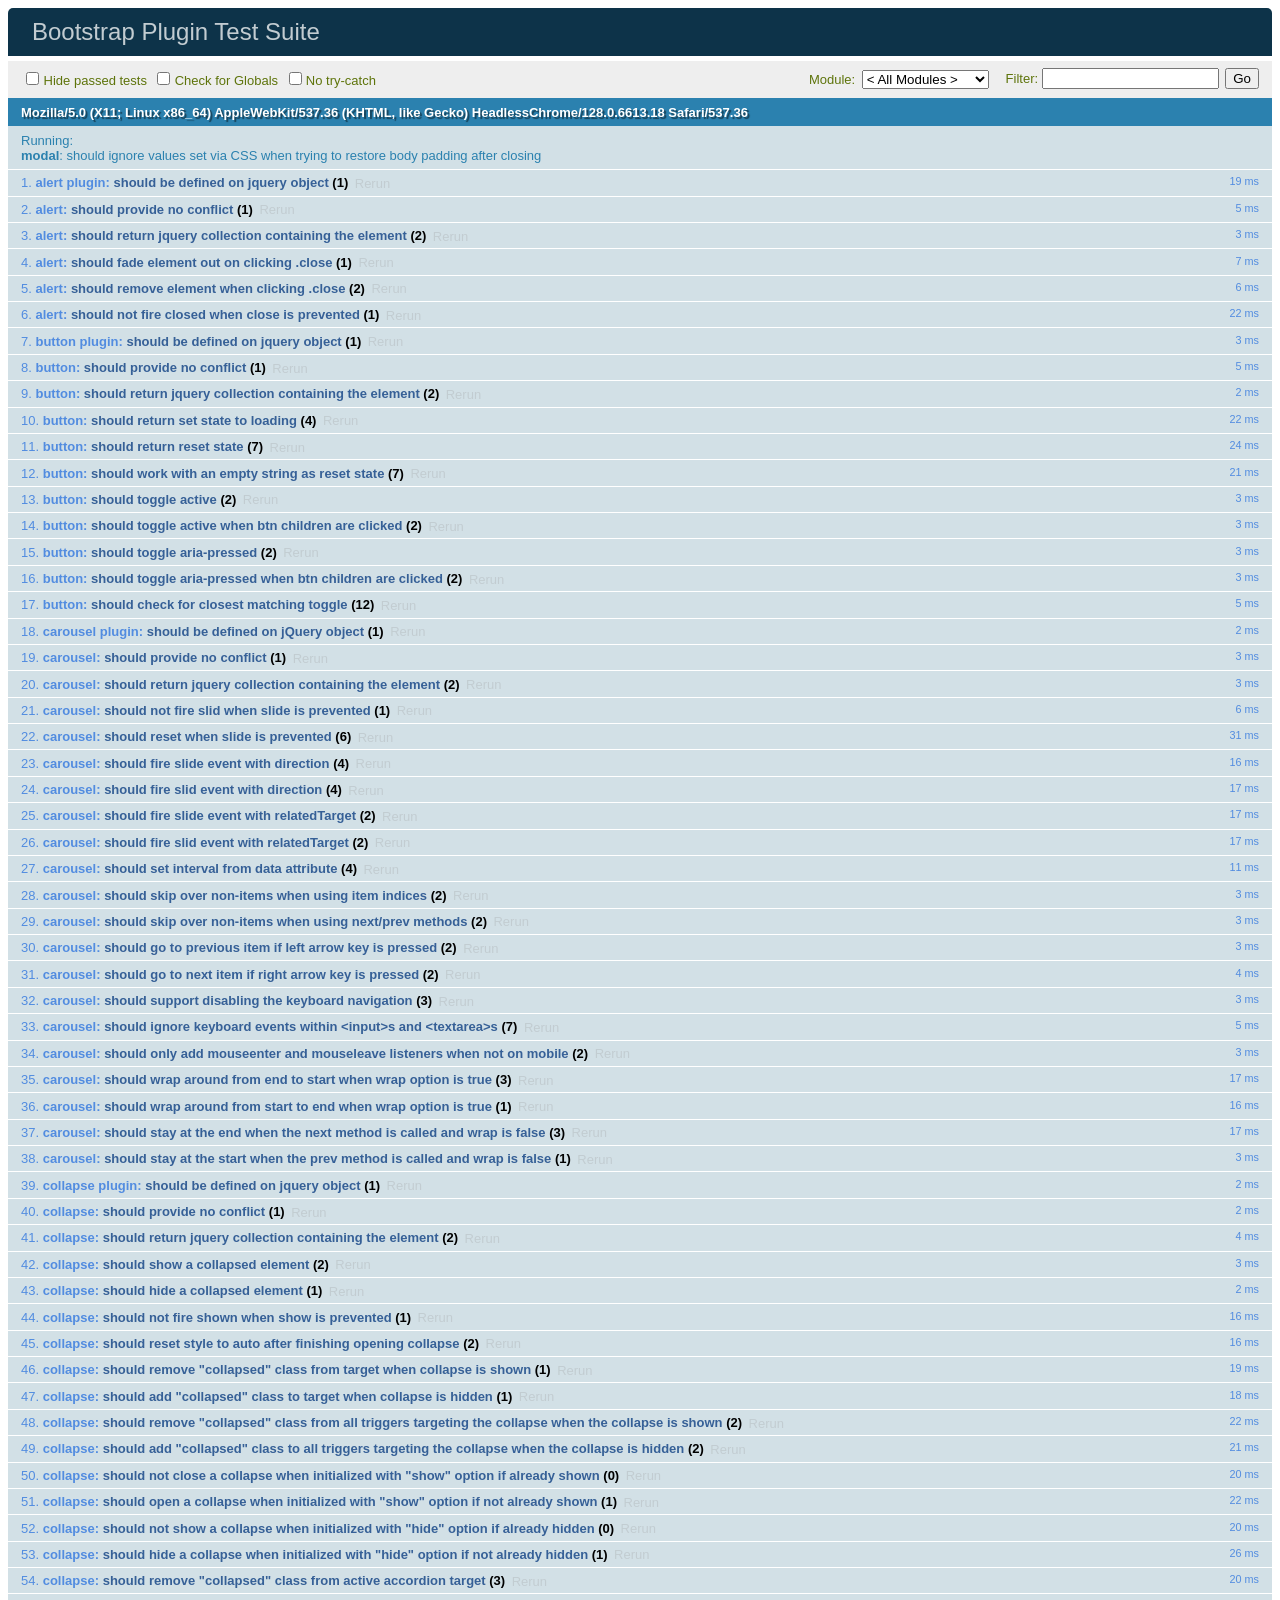
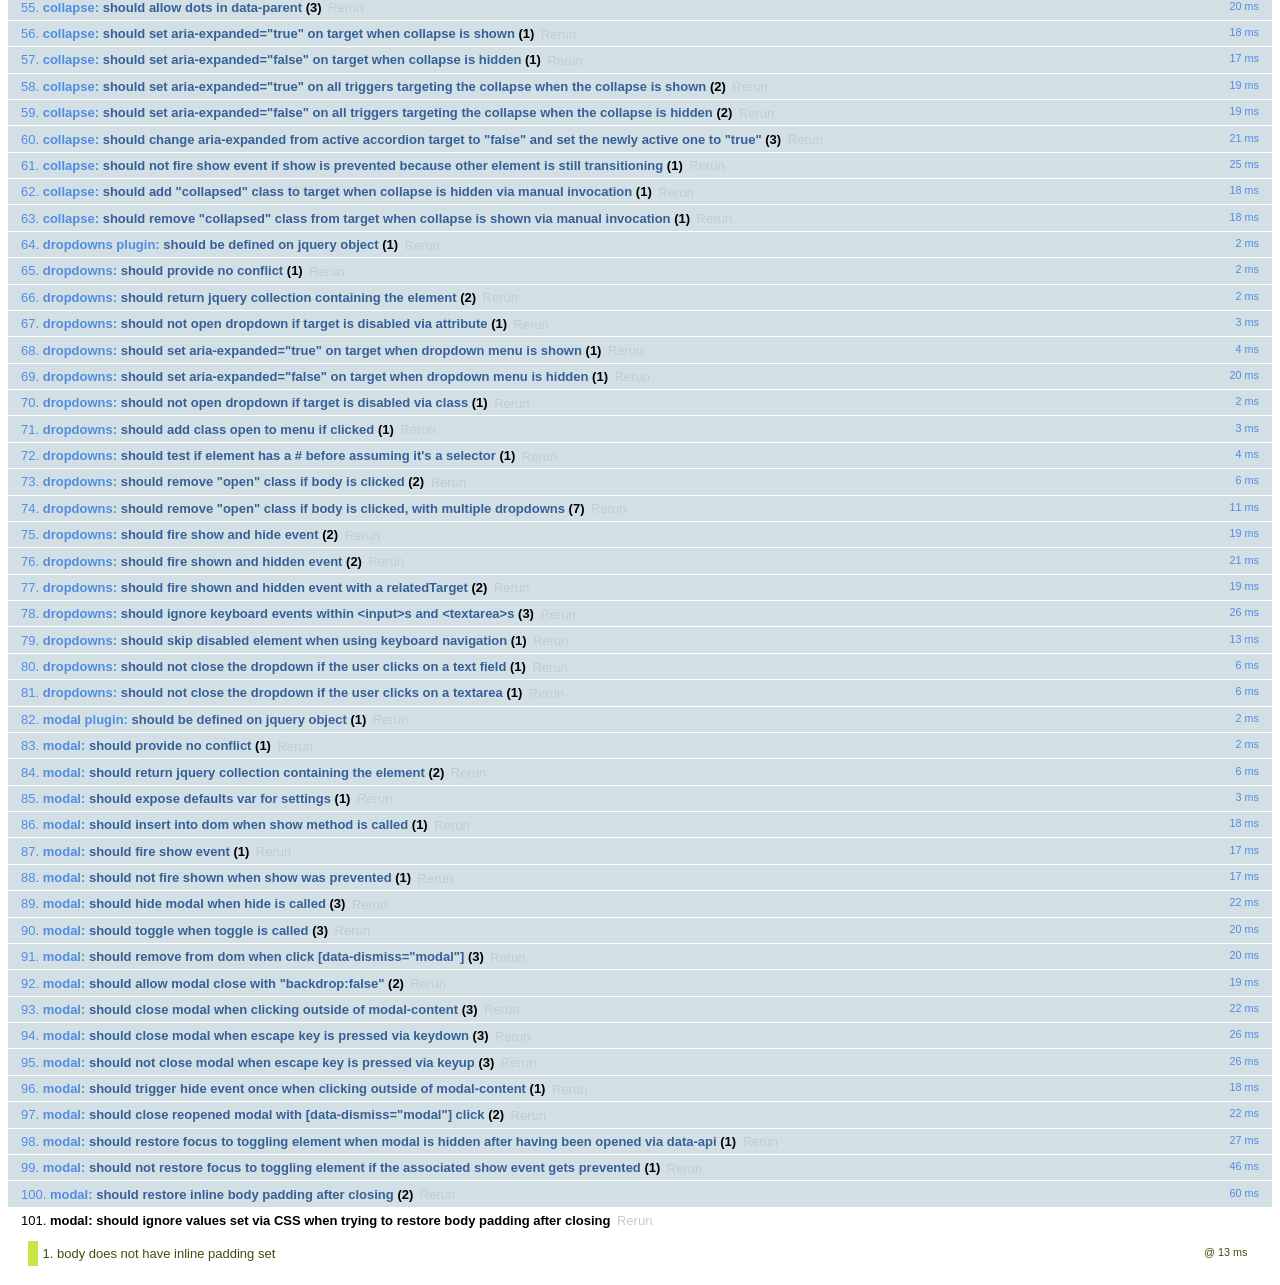
<file: fbcmtparsersite/fbcmt/static/bootstrap/js/tests/index.html>
<!DOCTYPE html>
<html>
  <head>
    <meta charset="utf-8">
    <title>Bootstrap Plugin Test Suite</title>
    <meta name="viewport" content="width=device-width, initial-scale=1">

    <!-- jQuery -->
    <script src="vendor/jquery.min.js"></script>
    <script>
      // Disable jQuery event aliases to ensure we don't accidentally use any of them
      (function () {
        var eventAliases = [
          'blur',
          'focus',
          'focusin',
          'focusout',
          'load',
          'resize',
          'scroll',
          'unload',
          'click',
          'dblclick',
          'mousedown',
          'mouseup',
          'mousemove',
          'mouseover',
          'mouseout',
          'mouseenter',
          'mouseleave',
          'change',
          'select',
          'submit',
          'keydown',
          'keypress',
          'keyup',
          'error',
          'contextmenu',
          'hover',
          'bind',
          'unbind',
          'delegate',
          'undelegate'
        ]
        for (var i = 0; i < eventAliases.length; i++) {
          $.fn[eventAliases[i]] = undefined
        }
      })()
    </script>

    <!-- QUnit -->
    <link rel="stylesheet" href="vendor/qunit.css" media="screen">
    <script src="vendor/qunit.js"></script>
    <script>
      // See https://github.com/axemclion/grunt-saucelabs#test-result-details-with-qunit
      var log = []
      // Require assert.expect in each test
      QUnit.config.requireExpects = true
      QUnit.done(function (testResults) {
        var tests = []
        for (var i = 0, len = log.length; i < len; i++) {
          var details = log[i]
          tests.push({
            name: details.name,
            result: details.result,
            expected: details.expected,
            actual: details.actual,
            source: details.source
          })
        }
        testResults.tests = tests

        window.global_test_results = testResults
      })

      QUnit.testStart(function (testDetails) {
        $(window).scrollTop(0)
        QUnit.log(function (details) {
          if (!details.result) {
            details.name = testDetails.name
            log.push(details)
          }
        })
      })

      // Cleanup
      QUnit.testDone(function () {
        $('#qunit-fixture').empty()
        $('#modal-test, .modal-backdrop').remove()
      })

      // Display fixture on-screen on iOS to avoid false positives
      if (/iPhone|iPad|iPod/.test(navigator.userAgent)) {
        QUnit.begin(function() {
          $('#qunit-fixture').css({ top: 0, left: 0 })
        })

        QUnit.done(function () {
          $('#qunit-fixture').css({ top: '', left: '' })
        })
      }

      // Disable deprecated global QUnit method aliases in preparation for QUnit v2
      (function () {
        var methodNames = [
          'async',
          'asyncTest',
          'deepEqual',
          'equal',
          'expect',
          'module',
          'notDeepEqual',
          'notEqual',
          'notPropEqual',
          'notStrictEqual',
          'ok',
          'propEqual',
          'push',
          'start',
          'stop',
          'strictEqual',
          'test',
          'throws'
        ];
        for (var i = 0; i < methodNames.length; i++) {
          var methodName = methodNames[i];
          window[methodName] = undefined;
        }
      })();
    </script>

    <!-- Plugin sources -->
    <script>$.support.transition = false</script>
    <script src="../../js/alert.js"></script>
    <script src="../../js/button.js"></script>
    <script src="../../js/carousel.js"></script>
    <script src="../../js/collapse.js"></script>
    <script src="../../js/dropdown.js"></script>
    <script src="../../js/modal.js"></script>
    <script src="../../js/scrollspy.js"></script>
    <script src="../../js/tab.js"></script>
    <script src="../../js/tooltip.js"></script>
    <script src="../../js/popover.js"></script>
    <script src="../../js/affix.js"></script>

    <!-- Unit tests -->
    <script src="unit/alert.js"></script>
    <script src="unit/button.js"></script>
    <script src="unit/carousel.js"></script>
    <script src="unit/collapse.js"></script>
    <script src="unit/dropdown.js"></script>
    <script src="unit/modal.js"></script>
    <script src="unit/scrollspy.js"></script>
    <script src="unit/tab.js"></script>
    <script src="unit/tooltip.js"></script>
    <script src="unit/popover.js"></script>
    <script src="unit/affix.js"></script>

  </head>
  <body>
    <div id="qunit-container">
      <div id="qunit"></div>
      <div id="qunit-fixture"></div>
    </div>
  </body>
</html>
</file>
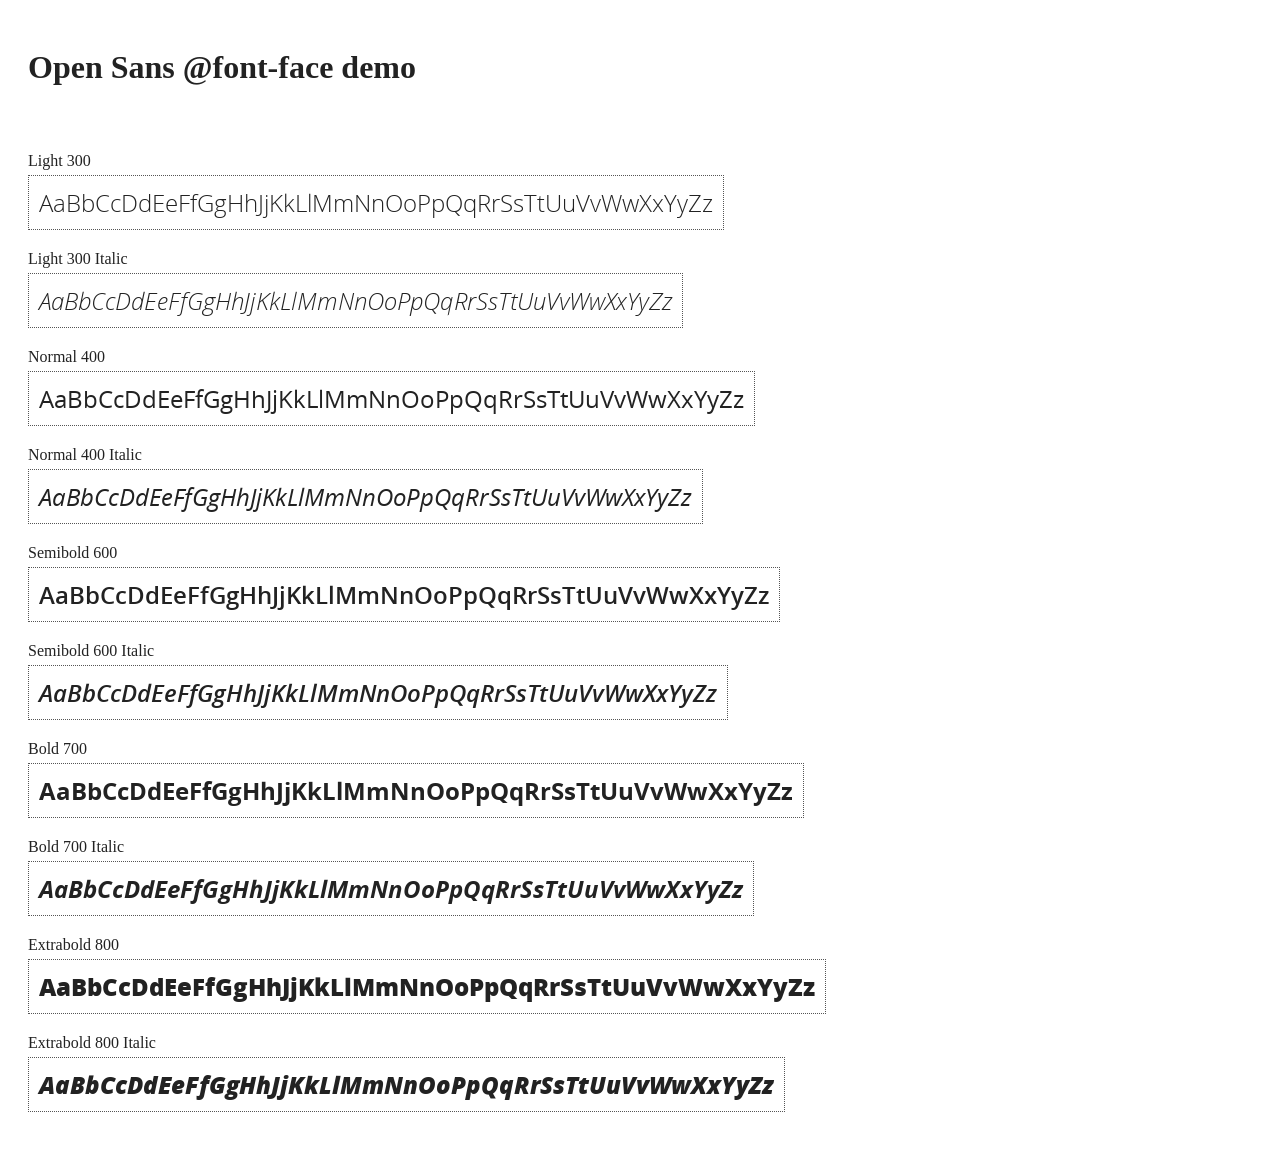
<file: fbcmtparsersite/fbcmt/static/angular/docs/components/open-sans-fontface-1.0.4/index.html>
<!DOCTYPE html>
<html>
	<head>
		<title>Open Sans @font-face demo</title>
		<meta charset="UTF-8" />
		<link rel="stylesheet" href="open-sans.css" type="text/css" />
		<style>
		body {
			padding: 20px;
			color: #222;
			background: #fff;
		}

		span { display: block; }

		.font-demo {
			display: inline-block;
			margin: 5px 0 20px;
			padding: 10px;
			border: 1px dotted #555;
			font-family: 'Open Sans';
			font-size: 24px;
		}
		</style>
	</head>
	<body>
		<h1>Open Sans @font-face demo</h1>
		<div style="margin-bottom:20px">
			<iframe src="http://ghbtns.com/github-btn.html?user=FontFaceKit&amp;repo=open-sans&amp;type=watch&amp;count=true"
					style="width:110px;height:20px;border:0"></iframe>
			<iframe src="http://ghbtns.com/github-btn.html?user=FontFaceKit&amp;repo=open-sans&amp;type=fork&amp;count=true"
					style="width:95px;height:20px;border:0"></iframe>
		</div>

		<span>Light 300</span>
		<div class="font-demo" style="font-weight:300">
			AaBbCcDdEeFfGgHhJjKkLlMmNnOoPpQqRrSsTtUuVvWwXxYyZz
		</div>

		<span>Light 300 Italic</span>
		<div class="font-demo" style="font-weight:300;font-style:italic">
			AaBbCcDdEeFfGgHhJjKkLlMmNnOoPpQqRrSsTtUuVvWwXxYyZz
		</div>

		<span>Normal 400</span>
		<div class="font-demo">
			AaBbCcDdEeFfGgHhJjKkLlMmNnOoPpQqRrSsTtUuVvWwXxYyZz
		</div>

		<span>Normal 400 Italic</span>
		<div class="font-demo" style="font-style:italic">
			AaBbCcDdEeFfGgHhJjKkLlMmNnOoPpQqRrSsTtUuVvWwXxYyZz
		</div>

		<span>Semibold 600</span>
		<div class="font-demo" style="font-weight:600">
			AaBbCcDdEeFfGgHhJjKkLlMmNnOoPpQqRrSsTtUuVvWwXxYyZz
		</div>

		<span>Semibold 600 Italic</span>
		<div class="font-demo" style="font-weight:600;font-style:italic">
			AaBbCcDdEeFfGgHhJjKkLlMmNnOoPpQqRrSsTtUuVvWwXxYyZz
		</div>

		<span>Bold 700</span>
		<div class="font-demo" style="font-weight:700">
			AaBbCcDdEeFfGgHhJjKkLlMmNnOoPpQqRrSsTtUuVvWwXxYyZz
		</div>

		<span>Bold 700 Italic</span>
		<div class="font-demo" style="font-weight:700;font-style:italic">
			AaBbCcDdEeFfGgHhJjKkLlMmNnOoPpQqRrSsTtUuVvWwXxYyZz
		</div>

		<span>Extrabold 800</span>
		<div class="font-demo" style="font-weight:800">
			AaBbCcDdEeFfGgHhJjKkLlMmNnOoPpQqRrSsTtUuVvWwXxYyZz
		</div>

		<span>Extrabold 800 Italic</span>
		<div class="font-demo" style="font-weight:800;font-style:italic">
			AaBbCcDdEeFfGgHhJjKkLlMmNnOoPpQqRrSsTtUuVvWwXxYyZz
		</div>
	</body>
</html>
</file>
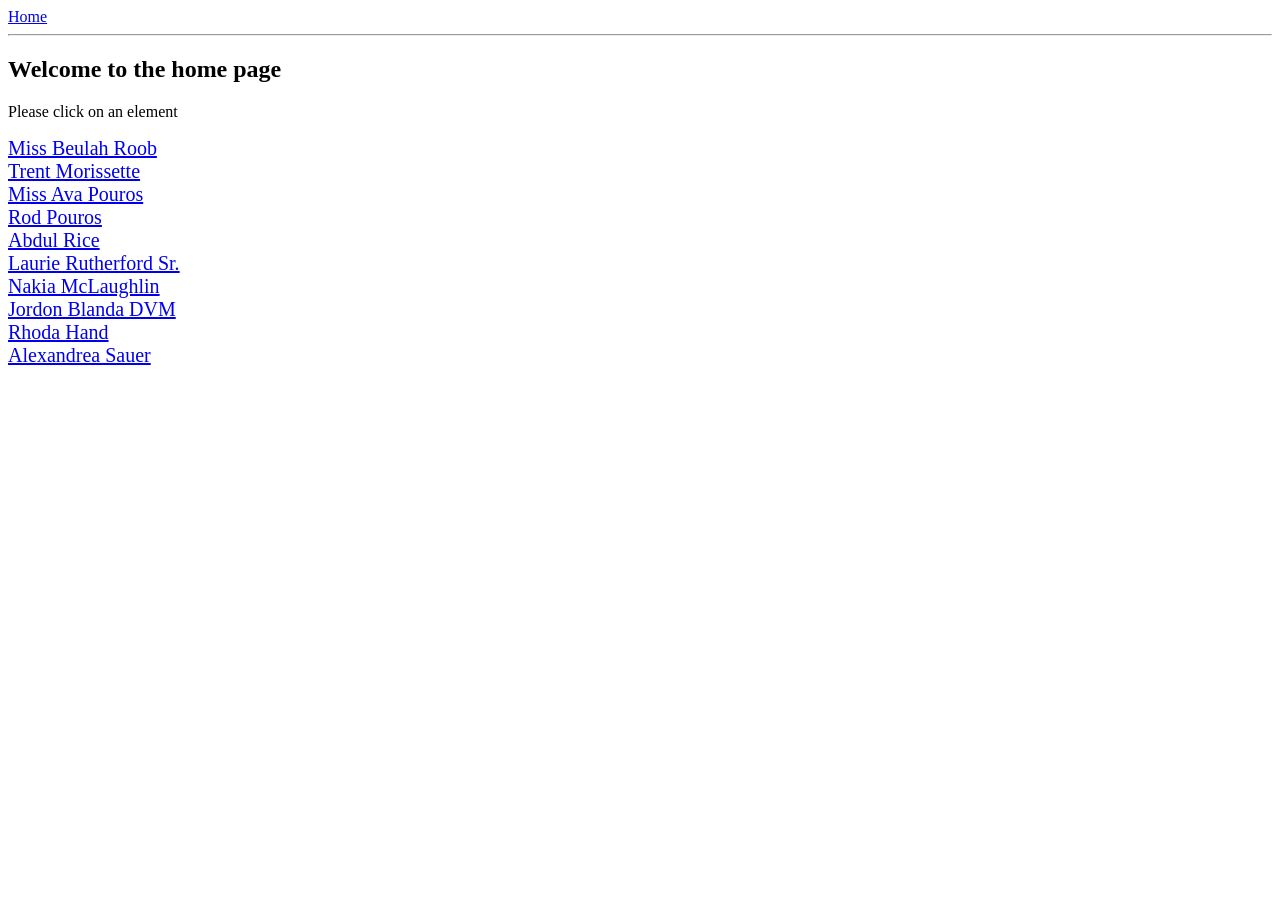
<file: fbcmtparsersite/fbcmt/static/angular/docs/examples/example-anchoringExample/index.html>
<!doctype html>
<html lang="en">
<head>
  <meta charset="UTF-8">
  <title>Example - example-anchoringExample</title>
  <link href="animations.css" rel="stylesheet" type="text/css">
  

  <script src="../../../angular.min.js"></script>
  <script src="../../../angular-animate.js"></script>
  <script src="../../../angular-route.js"></script>
  <script src="script.js"></script>
  

  
</head>
<body ng-app="anchoringExample">
  <a href="#/">Home</a>
<hr />
<div class="view-container">
  <div ng-view class="view"></div>
</div>
</body>
</html>
</file>
<file: fbcmtparsersite/fbcmt/static/angular/docs/components/open-sans-fontface-1.0.4/open-sans.css>
/* Open Sans @font-face kit */

/* BEGIN Light */
@font-face {
  font-family: 'Open Sans';
  src: url('fonts/Light/OpenSans-Light.eot');
  src: url('fonts/Light/OpenSans-Light.eot?#iefix') format('embedded-opentype'),
       url('fonts/Light/OpenSans-Light.woff') format('woff'),
       url('fonts/Light/OpenSans-Light.ttf') format('truetype'),
       url('fonts/Light/OpenSans-Light.svg#OpenSansLight') format('svg');
  font-weight: 300;
  font-style: normal;
}
/* END Light */

/* BEGIN Light Italic */
@font-face {
  font-family: 'Open Sans';
  src: url('fonts/LightItalic/OpenSans-LightItalic.eot');
  src: url('fonts/LightItalic/OpenSans-LightItalic.eot?#iefix') format('embedded-opentype'),
       url('fonts/LightItalic/OpenSans-LightItalic.woff') format('woff'),
       url('fonts/LightItalic/OpenSans-LightItalic.ttf') format('truetype'),
       url('fonts/LightItalic/OpenSans-LightItalic.svg#OpenSansLightItalic') format('svg');
  font-weight: 300;
  font-style: italic;
}
/* END Light Italic */

/* BEGIN Regular */
@font-face {
  font-family: 'Open Sans';
  src: url('fonts/Regular/OpenSans-Regular.eot');
  src: url('fonts/Regular/OpenSans-Regular.eot?#iefix') format('embedded-opentype'),
       url('fonts/Regular/OpenSans-Regular.woff') format('woff'),
       url('fonts/Regular/OpenSans-Regular.ttf') format('truetype'),
       url('fonts/Regular/OpenSans-Regular.svg#OpenSansRegular') format('svg');
  font-weight: normal;
  font-style: normal;
}
/* END Regular */

/* BEGIN Italic */
@font-face {
  font-family: 'Open Sans';
  src: url('fonts/Italic/OpenSans-Italic.eot');
  src: url('fonts/Italic/OpenSans-Italic.eot?#iefix') format('embedded-opentype'),
       url('fonts/Italic/OpenSans-Italic.woff') format('woff'),
       url('fonts/Italic/OpenSans-Italic.ttf') format('truetype'),
       url('fonts/Italic/OpenSans-Italic.svg#OpenSansItalic') format('svg');
  font-weight: normal;
  font-style: italic;
}
/* END Italic */

/* BEGIN Semibold */
@font-face {
  font-family: 'Open Sans';
  src: url('fonts/Semibold/OpenSans-Semibold.eot');
  src: url('fonts/Semibold/OpenSans-Semibold.eot?#iefix') format('embedded-opentype'),
       url('fonts/Semibold/OpenSans-Semibold.woff') format('woff'),
       url('fonts/Semibold/OpenSans-Semibold.ttf') format('truetype'),
       url('fonts/Semibold/OpenSans-Semibold.svg#OpenSansSemibold') format('svg');
  font-weight: 600;
  font-style: normal;
}
/* END Semibold */

/* BEGIN Semibold Italic */
@font-face {
  font-family: 'Open Sans';
  src: url('fonts/SemiboldItalic/OpenSans-SemiboldItalic.eot');
  src: url('fonts/SemiboldItalic/OpenSans-SemiboldItalic.eot?#iefix') format('embedded-opentype'),
       url('fonts/SemiboldItalic/OpenSans-SemiboldItalic.woff') format('woff'),
       url('fonts/SemiboldItalic/OpenSans-SemiboldItalic.ttf') format('truetype'),
       url('fonts/SemiboldItalic/OpenSans-SemiboldItalic.svg#OpenSansSemiboldItalic') format('svg');
  font-weight: 600;
  font-style: italic;
}
/* END Semibold Italic */

/* BEGIN Bold */
@font-face {
  font-family: 'Open Sans';
  src: url('fonts/Bold/OpenSans-Bold.eot');
  src: url('fonts/Bold/OpenSans-Bold.eot?#iefix') format('embedded-opentype'),
       url('fonts/Bold/OpenSans-Bold.woff') format('woff'),
       url('fonts/Bold/OpenSans-Bold.ttf') format('truetype'),
       url('fonts/Bold/OpenSans-Bold.svg#OpenSansBold') format('svg');
  font-weight: bold;
  font-style: normal;
}
/* END Bold */

/* BEGIN Bold Italic */
@font-face {
  font-family: 'Open Sans';
  src: url('fonts/BoldItalic/OpenSans-BoldItalic.eot');
  src: url('fonts/BoldItalic/OpenSans-BoldItalic.eot?#iefix') format('embedded-opentype'),
       url('fonts/BoldItalic/OpenSans-BoldItalic.woff') format('woff'),
       url('fonts/BoldItalic/OpenSans-BoldItalic.ttf') format('truetype'),
       url('fonts/BoldItalic/OpenSans-BoldItalic.svg#OpenSansBoldItalic') format('svg');
  font-weight: bold;
  font-style: italic;
}
/* END Bold Italic */

/* BEGIN Extrabold */
@font-face {
  font-family: 'Open Sans';
  src: url('fonts/ExtraBold/OpenSans-ExtraBold.eot');
  src: url('fonts/ExtraBold/OpenSans-ExtraBold.eot?#iefix') format('embedded-opentype'),
       url('fonts/ExtraBold/OpenSans-ExtraBold.woff') format('woff'),
       url('fonts/ExtraBold/OpenSans-ExtraBold.ttf') format('truetype'),
       url('fonts/ExtraBold/OpenSans-ExtraBold.svg#OpenSansExtrabold') format('svg');
  font-weight: 800;
  font-style: normal;
}
/* END Extrabold */

/* BEGIN Extrabold Italic */
@font-face {
  font-family: 'Open Sans';
  src: url('fonts/ExtraBoldItalic/OpenSans-ExtraBoldItalic.eot');
  src: url('fonts/ExtraBoldItalic/OpenSans-ExtraBoldItalic.eot?#iefix') format('embedded-opentype'),
       url('fonts/ExtraBoldItalic/OpenSans-ExtraBoldItalic.woff') format('woff'),
       url('fonts/ExtraBoldItalic/OpenSans-ExtraBoldItalic.ttf') format('truetype'),
       url('fonts/ExtraBoldItalic/OpenSans-ExtraBoldItalic.svg#OpenSansExtraboldItalic') format('svg');
  font-weight: 800;
  font-style: italic;
}
/* END Extrabold Italic */
</file>
<file: fbcmtparsersite/fbcmt/static/angular/docs/examples/example-anchoringExample/animations.css>
.record {
  display:block;
  font-size:20px;
}
.profile {
  background:black;
  color:white;
  font-size:100px;
}
.view-container {
  position:relative;
}
.view-container > .view.ng-animate {
  position:absolute;
  top:0;
  left:0;
  width:100%;
  min-height:500px;
}
.view.ng-enter, .view.ng-leave,
.record.ng-anchor {
  transition:0.5s linear all;
}
.view.ng-enter {
  transform:translateX(100%);
}
.view.ng-enter.ng-enter-active, .view.ng-leave {
  transform:translateX(0%);
}
.view.ng-leave.ng-leave-active {
  transform:translateX(-100%);
}
.record.ng-anchor-out {
  background:red;
}
</file>
<file: fbcmtparsersite/fbcmt/static/bootstrap/js/tests/vendor/qunit.css>
/*!
 * QUnit 1.17.1
 * http://qunitjs.com/
 *
 * Copyright jQuery Foundation and other contributors
 * Released under the MIT license
 * http://jquery.org/license
 *
 * Date: 2015-01-20T19:39Z
 */

/** Font Family and Sizes */

#qunit-tests, #qunit-header, #qunit-banner, #qunit-testrunner-toolbar, #qunit-userAgent, #qunit-testresult {
	font-family: "Helvetica Neue Light", "HelveticaNeue-Light", "Helvetica Neue", Calibri, Helvetica, Arial, sans-serif;
}

#qunit-testrunner-toolbar, #qunit-userAgent, #qunit-testresult, #qunit-tests li { font-size: small; }
#qunit-tests { font-size: smaller; }


/** Resets */

#qunit-tests, #qunit-header, #qunit-banner, #qunit-userAgent, #qunit-testresult, #qunit-modulefilter {
	margin: 0;
	padding: 0;
}


/** Header */

#qunit-header {
	padding: 0.5em 0 0.5em 1em;

	color: #8699A4;
	background-color: #0D3349;

	font-size: 1.5em;
	line-height: 1em;
	font-weight: 400;

	border-radius: 5px 5px 0 0;
}

#qunit-header a {
	text-decoration: none;
	color: #C2CCD1;
}

#qunit-header a:hover,
#qunit-header a:focus {
	color: #FFF;
}

#qunit-testrunner-toolbar label {
	display: inline-block;
	padding: 0 0.5em 0 0.1em;
}

#qunit-banner {
	height: 5px;
}

#qunit-testrunner-toolbar {
	padding: 0.5em 1em 0.5em 1em;
	color: #5E740B;
	background-color: #EEE;
	overflow: hidden;
}

#qunit-userAgent {
	padding: 0.5em 1em 0.5em 1em;
	background-color: #2B81AF;
	color: #FFF;
	text-shadow: rgba(0, 0, 0, 0.5) 2px 2px 1px;
}

#qunit-modulefilter-container {
	float: right;
	padding: 0.2em;
}

.qunit-url-config {
	display: inline-block;
	padding: 0.1em;
}

.qunit-filter {
	display: block;
	float: right;
	margin-left: 1em;
}

/** Tests: Pass/Fail */

#qunit-tests {
	list-style-position: inside;
}

#qunit-tests li {
	padding: 0.4em 1em 0.4em 1em;
	border-bottom: 1px solid #FFF;
	list-style-position: inside;
}

#qunit-tests > li {
	display: none;
}

#qunit-tests li.running,
#qunit-tests li.pass,
#qunit-tests li.fail,
#qunit-tests li.skipped {
	display: list-item;
}

#qunit-tests.hidepass li.running,
#qunit-tests.hidepass li.pass {
	display: none;
}

#qunit-tests li strong {
	cursor: pointer;
}

#qunit-tests li.skipped strong {
	cursor: default;
}

#qunit-tests li a {
	padding: 0.5em;
	color: #C2CCD1;
	text-decoration: none;
}
#qunit-tests li a:hover,
#qunit-tests li a:focus {
	color: #000;
}

#qunit-tests li .runtime {
	float: right;
	font-size: smaller;
}

.qunit-assert-list {
	margin-top: 0.5em;
	padding: 0.5em;

	background-color: #FFF;

	border-radius: 5px;
}

.qunit-collapsed {
	display: none;
}

#qunit-tests table {
	border-collapse: collapse;
	margin-top: 0.2em;
}

#qunit-tests th {
	text-align: right;
	vertical-align: top;
	padding: 0 0.5em 0 0;
}

#qunit-tests td {
	vertical-align: top;
}

#qunit-tests pre {
	margin: 0;
	white-space: pre-wrap;
	word-wrap: break-word;
}

#qunit-tests del {
	background-color: #E0F2BE;
	color: #374E0C;
	text-decoration: none;
}

#qunit-tests ins {
	background-color: #FFCACA;
	color: #500;
	text-decoration: none;
}

/*** Test Counts */

#qunit-tests b.counts                       { color: #000; }
#qunit-tests b.passed                       { color: #5E740B; }
#qunit-tests b.failed                       { color: #710909; }

#qunit-tests li li {
	padding: 5px;
	background-color: #FFF;
	border-bottom: none;
	list-style-position: inside;
}

/*** Passing Styles */

#qunit-tests li li.pass {
	color: #3C510C;
	background-color: #FFF;
	border-left: 10px solid #C6E746;
}

#qunit-tests .pass                          { color: #528CE0; background-color: #D2E0E6; }
#qunit-tests .pass .test-name               { color: #366097; }

#qunit-tests .pass .test-actual,
#qunit-tests .pass .test-expected           { color: #999; }

#qunit-banner.qunit-pass                    { background-color: #C6E746; }

/*** Failing Styles */

#qunit-tests li li.fail {
	color: #710909;
	background-color: #FFF;
	border-left: 10px solid #EE5757;
	white-space: pre;
}

#qunit-tests > li:last-child {
	border-radius: 0 0 5px 5px;
}

#qunit-tests .fail                          { color: #000; background-color: #EE5757; }
#qunit-tests .fail .test-name,
#qunit-tests .fail .module-name             { color: #000; }

#qunit-tests .fail .test-actual             { color: #EE5757; }
#qunit-tests .fail .test-expected           { color: #008000; }

#qunit-banner.qunit-fail                    { background-color: #EE5757; }

/*** Skipped tests */

#qunit-tests .skipped {
	background-color: #EBECE9;
}

#qunit-tests .qunit-skipped-label {
	background-color: #F4FF77;
	display: inline-block;
	font-style: normal;
	color: #366097;
	line-height: 1.8em;
	padding: 0 0.5em;
	margin: -0.4em 0.4em -0.4em 0;
}

/** Result */

#qunit-testresult {
	padding: 0.5em 1em 0.5em 1em;

	color: #2B81AF;
	background-color: #D2E0E6;

	border-bottom: 1px solid #FFF;
}
#qunit-testresult .module-name {
	font-weight: 700;
}

/** Fixture */

#qunit-fixture {
	position: absolute;
	top: -10000px;
	left: -10000px;
	width: 1000px;
	height: 1000px;
}
</file>
